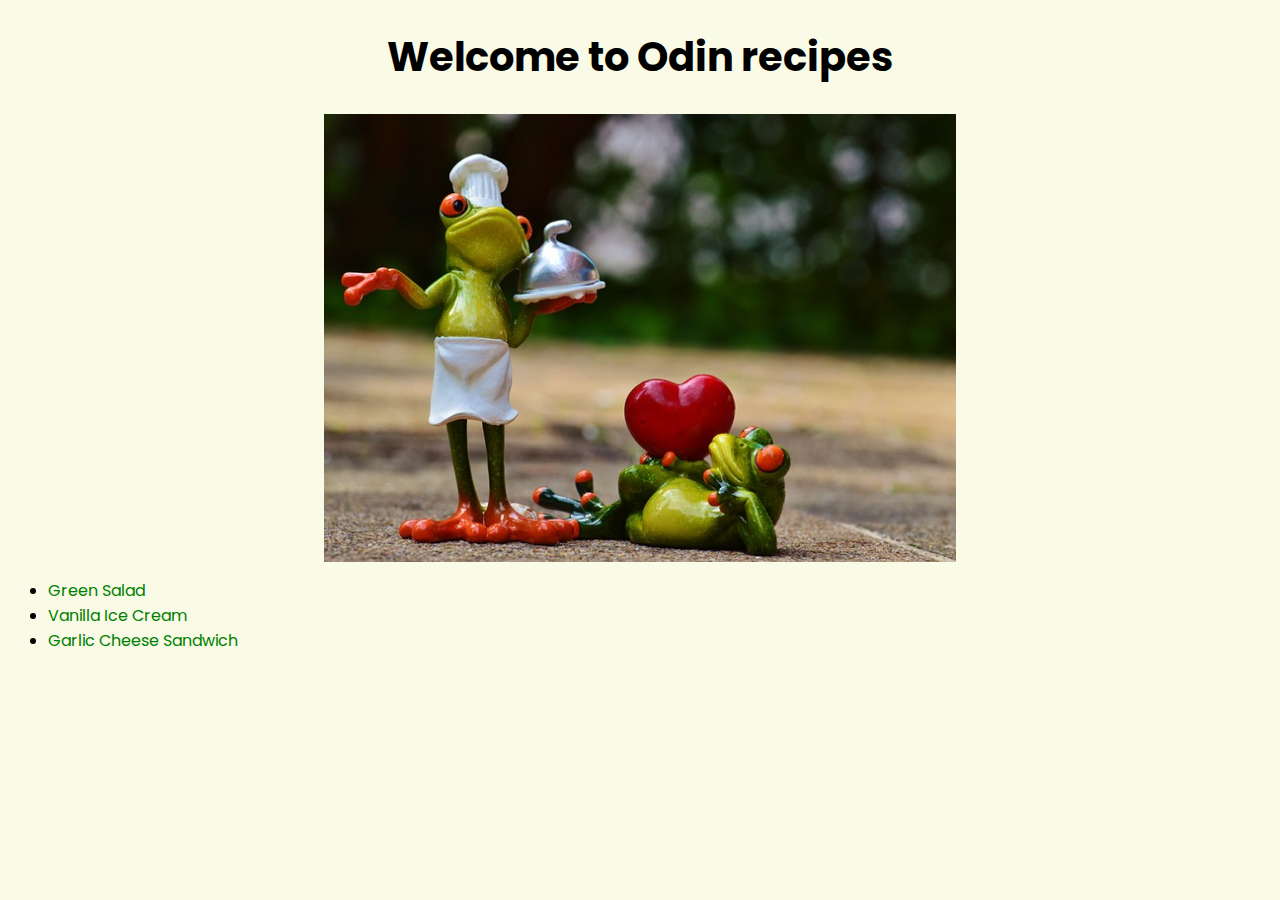
<file: index.html>
<!DOCTYPE html>

<html lang="en">
    <head>
        <meta charset="utf-8">
        <title>Odin Recipes</title>
        <link rel="stylesheet" href="./css/styles.css">
        <link rel="preconnect" href="https://fonts.googleapis.com">
        <link rel="preconnect" href="https://fonts.gstatic.com" crossorigin>
        <link href="https://fonts.googleapis.com/css2?family=Poppins:ital,wght@0,300;0,400;0,700;1,300;1,400;1,700&display=swap" rel="stylesheet">
    </head>

    <body>
        
        <h1 class="heading">Welcome to Odin recipes</h1>

        <img src="./img/cover.jpg" alt="2 frogs in a chef suit">
        
        <ul class="recipe-list">
            <li><a href="./recipes/green_salad.html">Green Salad</a></li>
            <li> <a href="./recipes/ice_cream.html">Vanilla Ice Cream</a></li>
            <li><a href="./recipes/sandwich.html">Garlic Cheese Sandwich</a></li>
        </ul>
    
    </body>

</html>
</file>
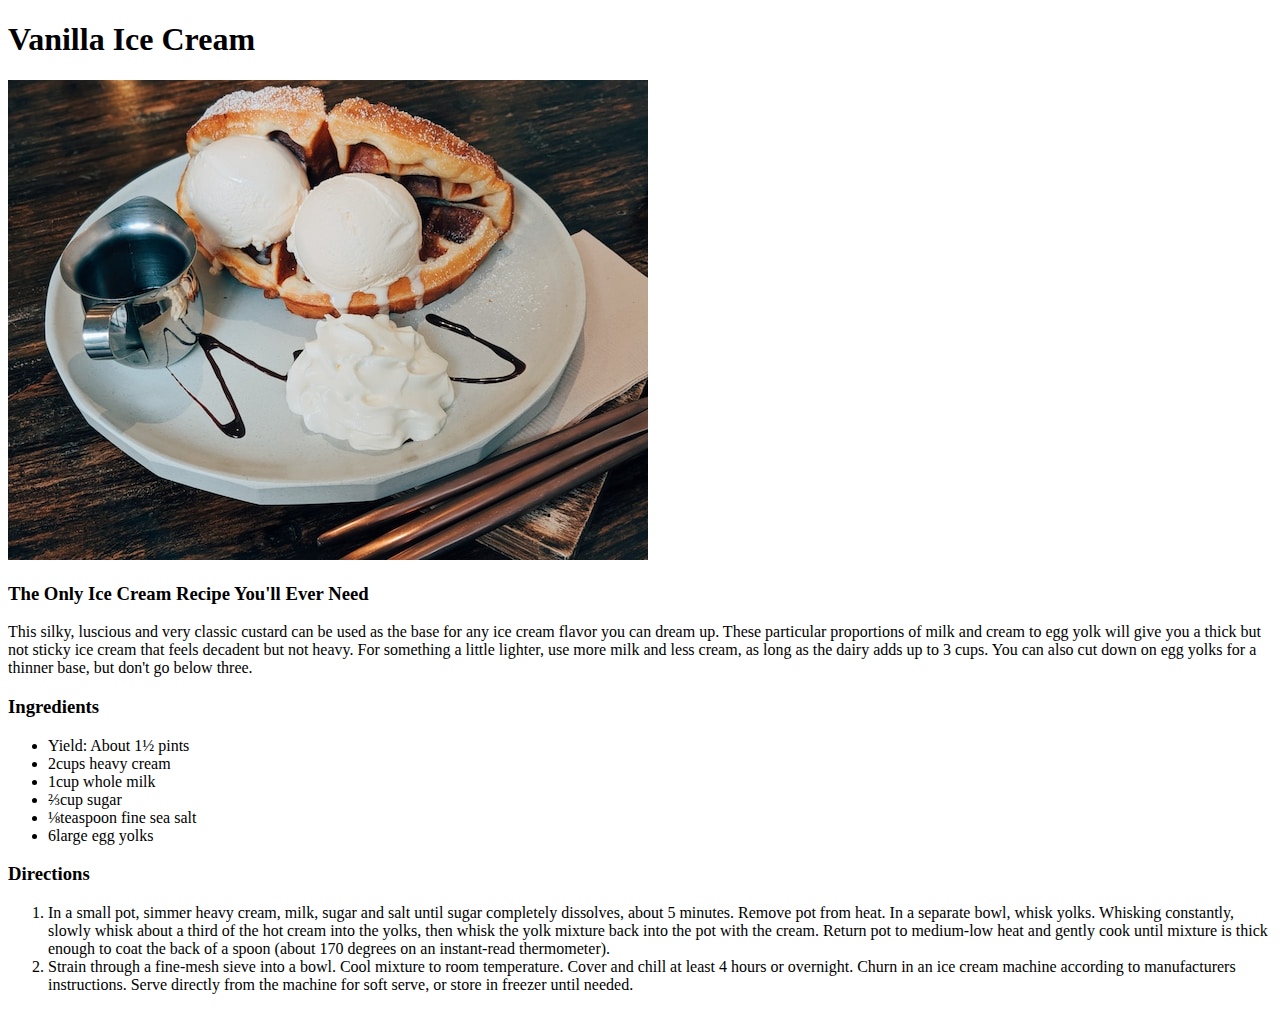
<file: recipes/charlotte.html>
<!DOCTYPE html>
<html lang="en">
    
    <head>
        <meta charset="utf-8">
        <title>Vanilla Ice Cream</title>
    </head>

    <body>
        <h1>Vanilla Ice Cream</h1>
        
        <img src="../img/ice_cream.jpg" alt="Image of vanilla ice cream with bread">
        
        <h3>The Only Ice Cream Recipe You'll Ever Need</h3>

        <p>This silky, luscious and very classic custard can be used as the base for any ice cream flavor you can dream up. These 
        particular proportions of milk and cream to egg yolk will give you a thick but not sticky ice cream that feels decadent 
        but not heavy. For something a little lighter, use more milk and less cream, as long as the dairy adds up to 3 cups. You 
        can also cut down on egg yolks for a thinner base, but don't go below three.</p>

        <h3>Ingredients</h3>

        <ul>
            <li>Yield: About 1½ pints</li>
            <li>2cups heavy cream</li>
            <li>1cup whole milk</li>
            <li>⅔cup sugar</li>
            <li>⅛teaspoon fine sea salt</li>
            <li>6large egg yolks</li>
        </ul>

        <h3>Directions</h3>

        <ol>
            <li>In a small pot, simmer heavy cream, milk, 
                sugar and salt until sugar completely 
                dissolves, about 5 minutes. Remove pot 
                from heat. In a separate bowl, whisk 
                yolks. Whisking constantly, slowly whisk 
                about a third of the hot cream into the 
                yolks, then whisk the yolk mixture back 
                into the pot with the cream. Return pot 
                to medium-low heat and gently cook until 
                mixture is thick enough to coat the back 
                of a spoon (about 170 degrees on an 
                instant-read thermometer).</li>
            
            <li>Strain through a fine-mesh sieve into a 
                bowl. Cool mixture to room temperature. 
                Cover and chill at least 4 hours or 
                overnight. Churn in an ice cream machine 
                according to manufacturers instructions. 
                Serve directly from the machine for soft 
                serve, or store in freezer until needed.
            </li>
        
        </ol>

    </body>
</html>
</file>
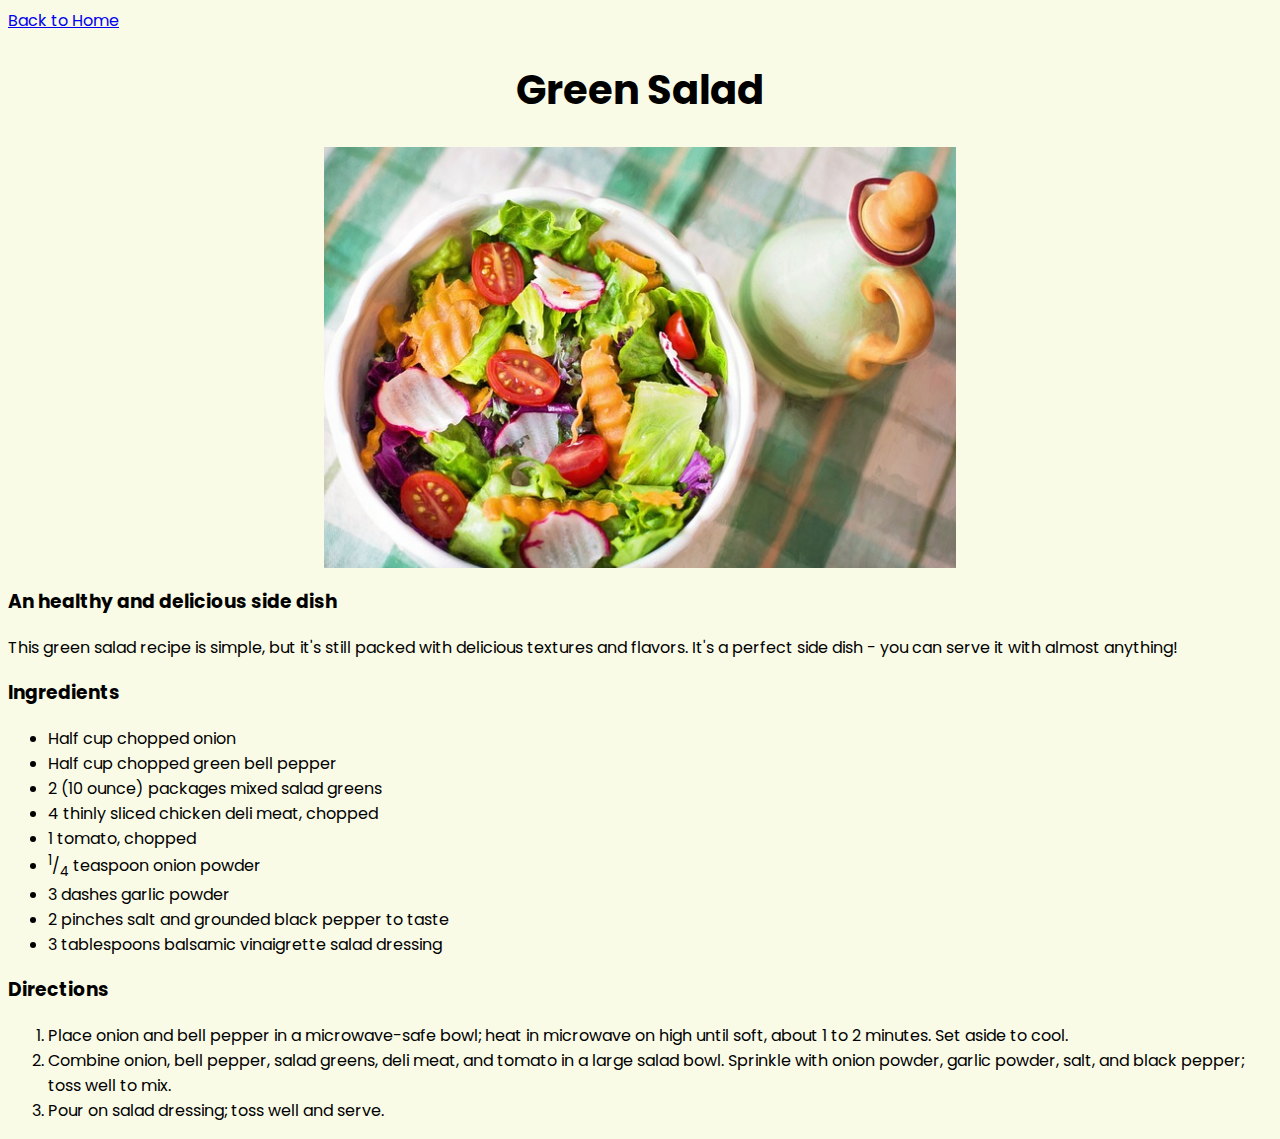
<file: recipes/green_salad.html>
<!DOCTYPE html>
<html lang="en">
    <head>
        <meta charset="utf-8">
        <title>Green Salad recipe</title>
        <link rel="stylesheet" href="../css/styles.css">
        <link rel="preconnect" href="https://fonts.googleapis.com">
        <link rel="preconnect" href="https://fonts.gstatic.com" crossorigin>
        <link href="https://fonts.googleapis.com/css2?family=Poppins:ital,wght@0,300;0,400;0,700;1,300;1,400;1,700&display=swap" rel="stylesheet">
    </head>

    <body>

        <a href="../index.html">Back to Home</a>
        
        <h1 class="heading">Green Salad</h1>
        
        <img src="./../img/salad.jpg" alt="An image of green salad served in a plate with 2 spoons">
        
        <h3>An healthy and delicious side dish</h3>
        
        <p>This green salad recipe is simple, but it's still packed with delicious textures and flavors. It's a perfect side 
        dish - you can serve it with almost anything!</p>
        
        <h3>Ingredients</h3>
        
        <ul>
            <li>Half cup chopped onion</li>
            <li>Half cup chopped green bell pepper</li>
            <li>2 (10 ounce) packages mixed salad greens</li>
            <li>4 thinly sliced chicken deli meat, chopped</li>
            <li>1 tomato, chopped</li>
            <li> <sup>1</sup>/<sub>4</sub> teaspoon onion powder </li>
            <li>3 dashes garlic powder</li>
            <li>2 pinches salt and grounded black pepper to taste</li>
            <li>3 tablespoons balsamic vinaigrette salad dressing</li>
        </ul>

        <h3>Directions</h3>
        
        <ol>
            <li>Place onion and bell pepper in a microwave-safe bowl; heat in microwave on high until soft, about 1 to 2 minutes. Set aside to cool.</li>
            <li>Combine onion, bell pepper, salad greens, deli meat, and tomato in a large salad bowl. Sprinkle with onion powder, garlic powder, salt, and black pepper; toss well to mix.</li>
            <li>Pour on salad dressing; toss well and serve.</li>
        </ol>
    </body>
</html>
</file>
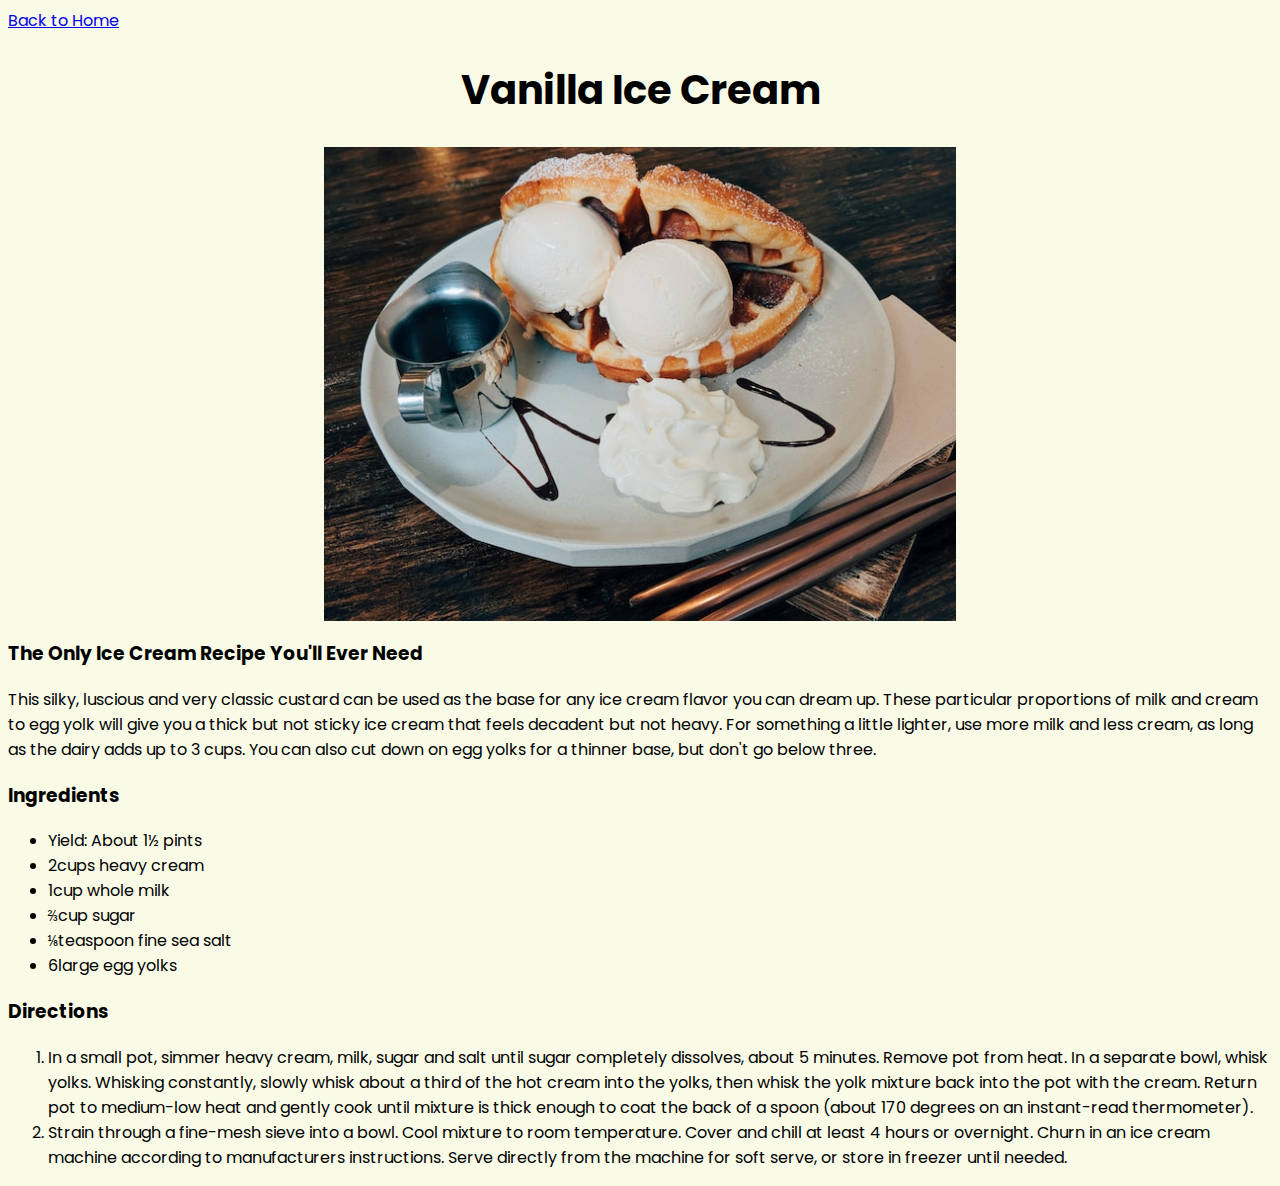
<file: recipes/ice_cream.html>
<!DOCTYPE html>
<html lang="en">
    
    <head>
        <meta charset="utf-8">
        <title>Vanilla Ice Cream</title>
        <link rel="stylesheet" href="../css/styles.css">
        <link rel="preconnect" href="https://fonts.googleapis.com">
        <link rel="preconnect" href="https://fonts.gstatic.com" crossorigin>
        <link href="https://fonts.googleapis.com/css2?family=Poppins:ital,wght@0,300;0,400;0,700;1,300;1,400;1,700&display=swap" rel="stylesheet">
    </head>

    <body>

        <a href="../index.html">Back to Home</a>
        
        <h1 class="heading">Vanilla Ice Cream</h1>
        
        <img src="../img/ice_cream.jpg" alt="Image of vanilla ice cream with bread">
        
        <h3>The Only Ice Cream Recipe You'll Ever Need</h3>

        <p>This silky, luscious and very classic custard can be used as the base for any ice cream flavor you can dream up. These 
        particular proportions of milk and cream to egg yolk will give you a thick but not sticky ice cream that feels decadent 
        but not heavy. For something a little lighter, use more milk and less cream, as long as the dairy adds up to 3 cups. You 
        can also cut down on egg yolks for a thinner base, but don't go below three.</p>

        <h3>Ingredients</h3>

        <ul>
            <li>Yield: About 1½ pints</li>
            <li>2cups heavy cream</li>
            <li>1cup whole milk</li>
            <li>⅔cup sugar</li>
            <li>⅛teaspoon fine sea salt</li>
            <li>6large egg yolks</li>
        </ul>

        <h3>Directions</h3>

        <ol>
            <li>In a small pot, simmer heavy cream, milk, 
                sugar and salt until sugar completely 
                dissolves, about 5 minutes. Remove pot 
                from heat. In a separate bowl, whisk 
                yolks. Whisking constantly, slowly whisk 
                about a third of the hot cream into the 
                yolks, then whisk the yolk mixture back 
                into the pot with the cream. Return pot 
                to medium-low heat and gently cook until 
                mixture is thick enough to coat the back 
                of a spoon (about 170 degrees on an 
                instant-read thermometer).</li>
            
            <li>Strain through a fine-mesh sieve into a 
                bowl. Cool mixture to room temperature. 
                Cover and chill at least 4 hours or 
                overnight. Churn in an ice cream machine 
                according to manufacturers instructions. 
                Serve directly from the machine for soft 
                serve, or store in freezer until needed.
            </li>
        
        </ol>

    </body>
</html>
</file>
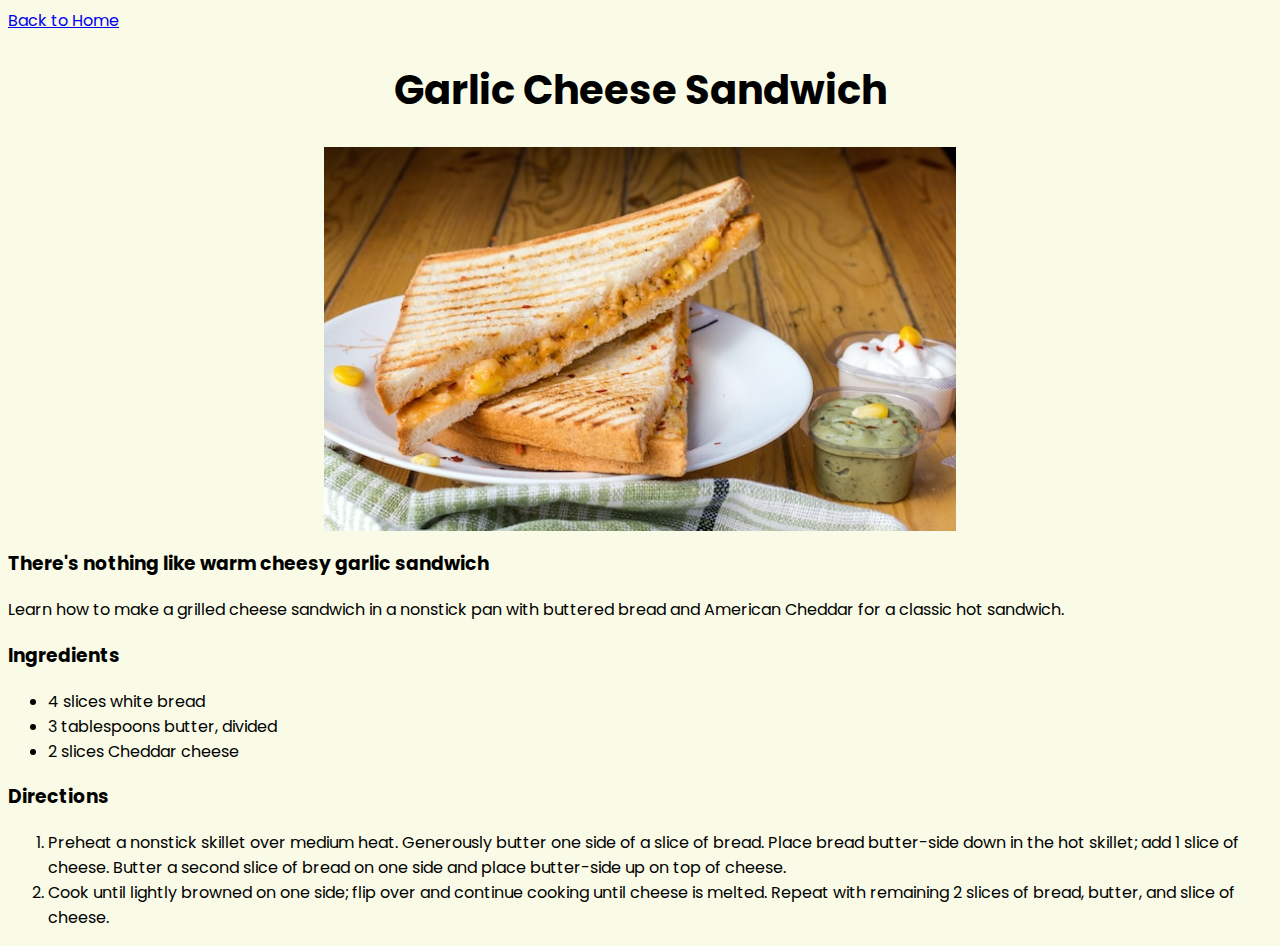
<file: recipes/sandwich.html>
<!DOCTYPE html>
<html lang="en">
    
    <head>
        <meta charset="utf-8">
        <title>Garlic Cheese Sandwich</title>
        <link rel="stylesheet" href="../css/styles.css">
        <link rel="preconnect" href="https://fonts.googleapis.com">
        <link rel="preconnect" href="https://fonts.gstatic.com" crossorigin>
        <link href="https://fonts.googleapis.com/css2?family=Poppins:ital,wght@0,300;0,400;0,700;1,300;1,400;1,700&display=swap" rel="stylesheet">
    </head>

    <body>

        <a href="../index.html">Back to Home</a>
        
        <h1 class="heading">Garlic Cheese Sandwich</h1>
        
        <img src="../img/sandwich.jpg" alt="2 pieces of sandwiches in a plate with sauces">

        <h3>There's nothing like warm cheesy garlic sandwich</h3>

        <p>Learn how to make a grilled cheese sandwich in a 
        nonstick pan with buttered bread and American Cheddar 
        for a classic hot sandwich.</p>

        <h3>Ingredients</h3>

        <ul>
            <li>4 slices white bread</li>
            <li>3 tablespoons butter, divided</li>
            <li>2 slices Cheddar cheese</li>
        </ul>

        <h3>Directions</h3>

        <ol>
            <li>Preheat a nonstick skillet over medium heat. 
            Generously butter one side of a slice of bread. 
            Place bread butter-side down in the hot skillet; 
            add 1 slice of cheese. Butter a second slice of 
            bread on one side and place butter-side up on top 
            of cheese.</li>
            <li>Cook until lightly browned on one side; flip over and 
            continue cooking until cheese is melted. Repeat with 
            remaining 2 slices of bread, butter, and slice of cheese.
            </li>
        </ol>
    
    </body>
    
</html>
</file>
<file: css/styles.css>
body {
    background-color: #F9FBE7;
    font-family: Poppins, Monospace, sans-serif;
}

img {
    display: block;
    margin-left: auto;
    margin-right: auto;
    width: 50%;
    height: auto;
}

.heading {
    font-weight: 700;
    font-size: 40px;
    text-align: center;
}

.recipe-list {
    text-decoration: none;
}

.recipe-list a {
    text-decoration: none;
    color: green;
}
</file>
